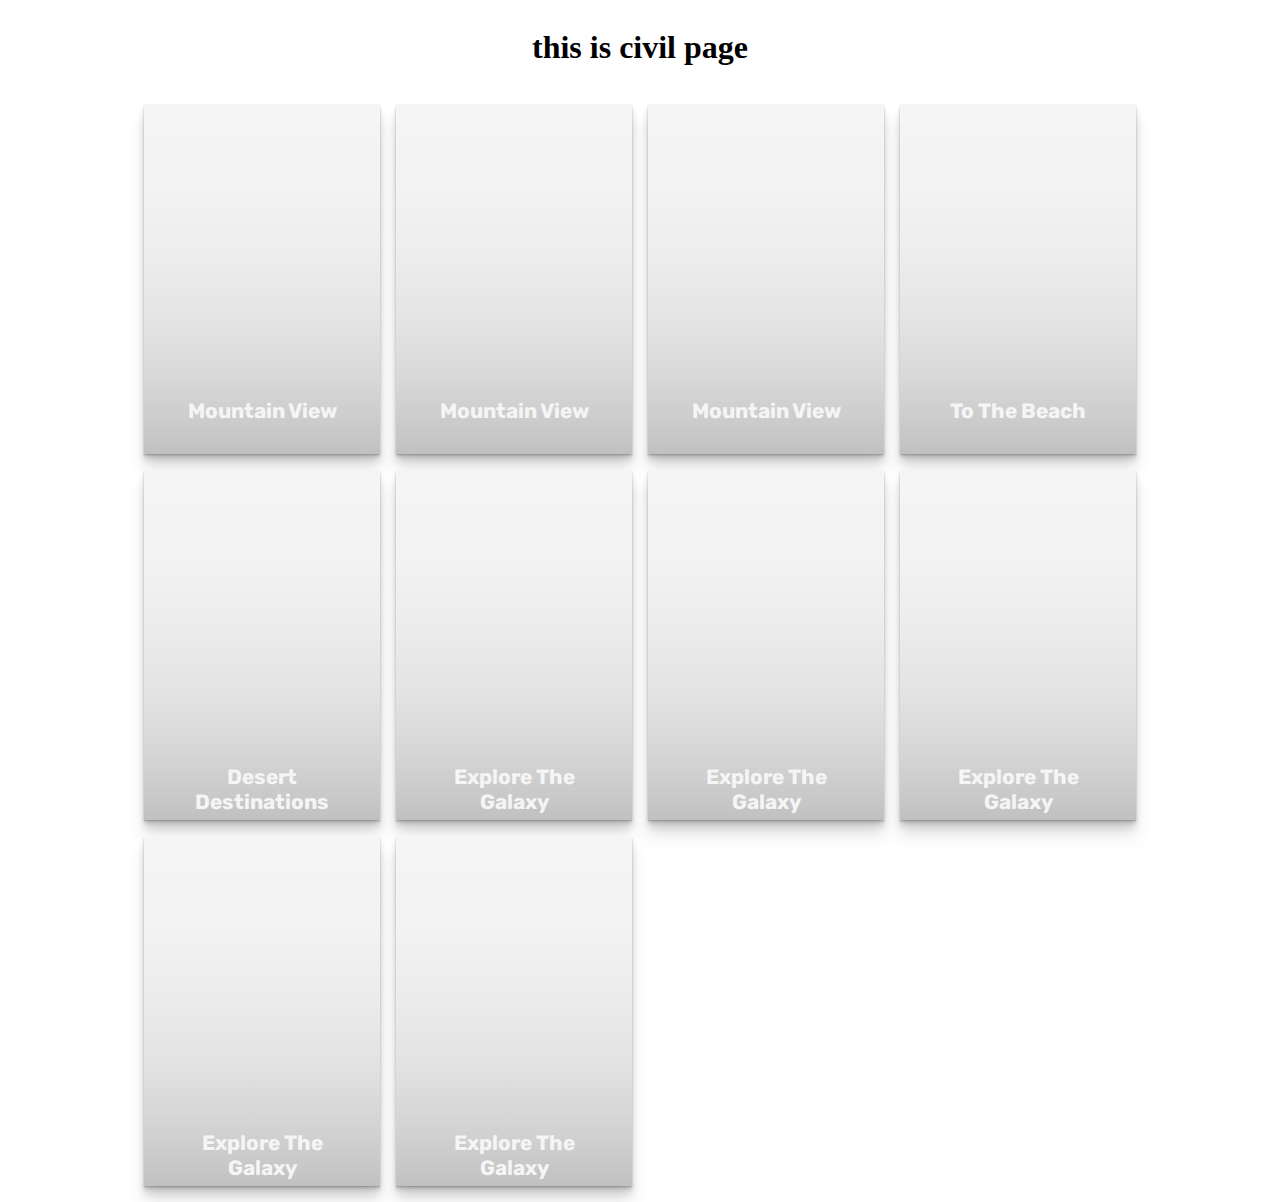
<file: course/civil.html>
<!DOCTYPE html>
<html>
    <head>
        <meta name="viewport" content="width=device-width, initial-scale=1">
        <style>
            @import url('https://fonts.googleapis.com/css?family=Cardo:400i|Rubik:400,700&display=swap');
 :root {
	 --d: 700ms;
	 --e: cubic-bezier(0.19, 1, 0.22, 1);
	 --font-sans: 'Rubik', sans-serif;
	 --font-serif: 'Cardo', serif;
}
 * {
	 box-sizing: border-box;
}
 html, body {
	 height: 100%;
}
 body {
	 display: grid;
	 place-items: center;
}
 .page-content {
	 display: grid;
	 grid-gap: 1rem;
	 padding: 1rem;
	 max-width: 1024px;
	 margin: 0 auto;
	 font-family: var(--font-sans);
}
 @media (min-width: 600px) {
	 .page-content {
		 grid-template-columns: repeat(2, 1fr);
	}
}
 @media (min-width: 800px) {
	 .page-content {
		 grid-template-columns: repeat(4, 1fr);
	}
}
 .card {
	 position: relative;
	 display: flex;
	 align-items: flex-end;
	 overflow: hidden;
	 padding: 1rem;
	 width: 100%;
	 text-align: center;
	 color: whitesmoke;
	 background-color: whitesmoke;
	 box-shadow: 0 1px 1px rgba(0, 0, 0, 0.1), 0 2px 2px rgba(0, 0, 0, 0.1), 0 4px 4px rgba(0, 0, 0, 0.1), 0 8px 8px rgba(0, 0, 0, 0.1), 0 16px 16px rgba(0, 0, 0, 0.1);
}
 @media (min-width: 600px) {
	 .card {
		 height: 350px;
	}
}
 .card:before {
	 content: '';
	 position: absolute;
	 top: 0;
	 left: 0;
	 width: 100%;
	 height: 110%;
	 background-size: cover;
	 background-position: 0 0;
	 transition: transform calc(var(--d) * 1.5) var(--e);
	 pointer-events: none;
}
 .card:after {
	 content: '';
	 display: block;
	 position: absolute;
	 top: 0;
	 left: 0;
	 width: 100%;
	 height: 200%;
	 pointer-events: none;
	 background-image: linear-gradient(to bottom, rgba(0, 0, 0, 0) 0%, rgba(0, 0, 0, 0.009) 11.7%, rgba(0, 0, 0, 0.034) 22.1%, rgba(0, 0, 0, 0.072) 31.2%, rgba(0, 0, 0, 0.123) 39.4%, rgba(0, 0, 0, 0.182) 46.6%, rgba(0, 0, 0, 0.249) 53.1%, rgba(0, 0, 0, 0.320) 58.9%, rgba(0, 0, 0, 0.394) 64.3%, rgba(0, 0, 0, 0.468) 69.3%, rgba(0, 0, 0, 0.540) 74.1%, rgba(0, 0, 0, 0.607) 78.8%, rgba(0, 0, 0, 0.668) 83.6%, rgba(0, 0, 0, 0.721) 88.7%, rgba(0, 0, 0, 0.762) 94.1%, rgba(0, 0, 0, 0.790) 100%);
	 transform: translateY(-50%);
	 transition: transform calc(var(--d) * 2) var(--e);
}
 .card:nth-child(1):before {
	 background-image: url(https://images.unsplash.com/photo-1517021897933-0e0319cfbc28?ixlib=rb-1.2.1&q=80&fm=jpg&crop=entropy&cs=tinysrgb&w=400&fit=max&ixid=eyJhcHBfaWQiOjE0NTg5fQ);
}
 .card:nth-child(2):before {
	 background-image: url(https://images.unsplash.com/photo-1533903345306-15d1c30952de?ixlib=rb-1.2.1&q=80&fm=jpg&crop=entropy&cs=tinysrgb&w=400&fit=max&ixid=eyJhcHBfaWQiOjE0NTg5fQ);
}
 .card:nth-child(3):before {
	 background-image: url(https://images.unsplash.com/photo-1545243424-0ce743321e11?ixlib=rb-1.2.1&q=80&fm=jpg&crop=entropy&cs=tinysrgb&w=400&fit=max&ixid=eyJhcHBfaWQiOjE0NTg5fQ);
}
 .card:nth-child(4):before {
	 background-image: url(https://images.unsplash.com/photo-1531306728370-e2ebd9d7bb99?ixlib=rb-1.2.1&q=80&fm=jpg&crop=entropy&cs=tinysrgb&w=400&fit=max&ixid=eyJhcHBfaWQiOjE0NTg5fQ);
}
.card:nth-child(5):before {
	background-image: url(https://images.unsplash.com/photo-1531306728370-e2ebd9d7bb99?ixlib=rb-1.2.1&q=80&fm=jpg&crop=entropy&cs=tinysrgb&w=400&fit=max&ixid=eyJhcHBfaWQiOjE0NTg5fQ);
  }
  .card:nth-child(6):before {
	background-image: url(https://images.unsplash.com/photo-1531306728370-e2ebd9d7bb99?ixlib=rb-1.2.1&q=80&fm=jpg&crop=entropy&cs=tinysrgb&w=400&fit=max&ixid=eyJhcHBfaWQiOjE0NTg5fQ);
  }
  .card:nth-child(7):before {
	background-image: url(https://images.unsplash.com/photo-1531306728370-e2ebd9d7bb99?ixlib=rb-1.2.1&q=80&fm=jpg&crop=entropy&cs=tinysrgb&w=400&fit=max&ixid=eyJhcHBfaWQiOjE0NTg5fQ);
  }
  .card:nth-child(8):before {
	background-image: url(https://images.unsplash.com/photo-1531306728370-e2ebd9d7bb99?ixlib=rb-1.2.1&q=80&fm=jpg&crop=entropy&cs=tinysrgb&w=400&fit=max&ixid=eyJhcHBfaWQiOjE0NTg5fQ);
  }
  .card:nth-child(9):before {
	background-image: url(https://images.unsplash.com/photo-1531306728370-e2ebd9d7bb99?ixlib=rb-1.2.1&q=80&fm=jpg&crop=entropy&cs=tinysrgb&w=400&fit=max&ixid=eyJhcHBfaWQiOjE0NTg5fQ);
  }
  .card:nth-child(10):before {
	background-image: url(https://images.unsplash.com/photo-1531306728370-e2ebd9d7bb99?ixlib=rb-1.2.1&q=80&fm=jpg&crop=entropy&cs=tinysrgb&w=400&fit=max&ixid=eyJhcHBfaWQiOjE0NTg5fQ);
  }
 
 .content {
	 position: relative;
	 display: flex;
	 flex-direction: column;
	 align-items: center;
	 width: 100%;
	 padding: 1rem;
	 transition: transform var(--d) var(--e);
	 z-index: 1;
}
 .content > * + * {
	 margin-top: 1rem;
}
 .title {
	 font-size: 1.3rem;
	 font-weight: bold;
	 line-height: 1.2;
}
 .copy {
	 font-family: var(--font-serif);
	 font-size: 1.125rem;
	 font-style: italic;
	 line-height: 1.35;
}
 .btn {
	 cursor: pointer;
	 margin-top: 1.5rem;
	 padding: 0.75rem 1.5rem;
	 font-size: 0.65rem;
	 font-weight: bold;
	 letter-spacing: 0.025rem;
	 text-transform: uppercase;
	 color: white;
	 background-color: black;
	 border: none;  animation: ann 5s;
	      -webkit-animation:ann 5s infinite; /* Safari and Chrome */

}
@keyframes ann {
  10%   {background-color: red;}
  35%  {background-color: #05dfd7;}
  50%  {background-color: #ff5f40;}
  70% {background-color: green;}
  100% {background-color: #01a9b4;}
}

	 
	 

 .btn:hover {
	 background-color: #0d0d0d;
	 	 color:#f7fbe1;

}
 .btn:focus {
	 outline: 1px dashed yellow;
	 outline-offset: 3px;
}
 @media (hover: hover) and (min-width: 600px) {
	 .card:after {
		 transform: translateY(0);
	}
	 .content {
		 transform: translateY(calc(100% - 4.5rem));
	}
	 .content > *:not(.title) {
		 opacity: 0;
		 transform: translateY(1rem);
		 transition: transform var(--d) var(--e), opacity var(--d) var(--e);
	}
	 .card:hover, .card:focus-within {
		 align-items: center;
	}
	 .card:hover:before, .card:focus-within:before {
		 transform: translateY(-4%);
	}
	 .card:hover:after, .card:focus-within:after {
		 transform: translateY(-50%);
	}
	 .card:hover .content, .card:focus-within .content {
		 transform: translateY(0);
	}
	 .card:hover .content > *:not(.title), .card:focus-within .content > *:not(.title) {
		 opacity: 1;
		 transform: translateY(0);
		 transition-delay: calc(var(--d) / 8);
	}
	 .card:focus-within:before, .card:focus-within:after, .card:focus-within .content, .card:focus-within .content > *:not(.title) {
		 transition-duration: 0s;
	}
}
 
        </style>
    </head>
    <body>
        <h1>this is civil page
        </h1>
        <main class="page-content">
            <div class="card">
                <div class="content">
                    <h2 class="title">Mountain View</h2>
<p class="copy"> Enroll with EvolveX. Registration Fee : Rs 299/- </p>
					<a href= "form\enroll.html" style="text-decoration: none; "><button class="btn">Enroll</button></a>
					</div>
                        </div>
            <div class="card">
              <div class="content">
                  <h2 class="title">Mountain View</h2>
<p class="copy"> Enroll with EvolveX. Registration Fee : Rs 299/- </p>
					<a href= "form\enroll.html" style="text-decoration: none; "><button class="btn">Enroll</button></a>
					</div>
                      </div>
          <div class="card">
            <div class="content">
                <h2 class="title">Mountain View</h2>
<p class="copy"> Enroll with EvolveX. Registration Fee : Rs 299/- </p>
					<a href= "form\enroll.html" style="text-decoration: none; "><button class="btn">Enroll</button></a>
					</div>
                    </div>
       
            <div class="card">
                <div class="content">
                    <h2 class="title">To The Beach</h2>
<p class="copy"> Enroll with EvolveX. Registration Fee : Rs 299/- </p>
					<a href= "form\enroll.html" style="text-decoration: none; "><button class="btn">Enroll</button></a>
					</div>
                        </div>
            <div class="card">
                <div class="content">
                    <h2 class="title">Desert Destinations</h2>
<p class="copy"> Enroll with EvolveX. Registration Fee : Rs 299/- </p>
					<a href= "form\enroll.html" style="text-decoration: none; "><button class="btn">Enroll</button></a>
					</div>
                        </div>
            <div class="card">
                <div class="content">
                    <h2 class="title">Explore The Galaxy</h2>
<p class="copy"> Enroll with EvolveX. Registration Fee : Rs 299/- </p>
					<a href= "form\enroll.html" style="text-decoration: none; "><button class="btn">Enroll</button></a>
					</div>
                        </div>
            <div class="card">
                <div class="content">
                    <h2 class="title">Explore The Galaxy</h2>
<p class="copy"> Enroll with EvolveX. Registration Fee : Rs 299/- </p>
					<a href= "form\enroll.html" style="text-decoration: none; "><button class="btn">Enroll</button></a>
					</div>
                        </div>
            <div class="card">
                <div class="content">
                    <h2 class="title">Explore The Galaxy</h2>
<p class="copy"> Enroll with EvolveX. Registration Fee : Rs 299/- </p>
					<a href= "form\enroll.html" style="text-decoration: none; "><button class="btn">Enroll</button></a>
					</div>
                        </div>
            <div class="card">
                <div class="content">
                    <h2 class="title">Explore The Galaxy</h2>
<p class="copy"> Enroll with EvolveX. Registration Fee : Rs 299/- </p>
					<a href= "form\enroll.html" style="text-decoration: none; "><button class="btn">Enroll</button></a>
					</div>
                        </div>
            <div class="card">
                <div class="content">
                    <h2 class="title">Explore The Galaxy</h2>
<p class="copy"> Enroll with EvolveX. Registration Fee : Rs 299/- </p>
					<a href= "form\enroll.html" style="text-decoration: none; "><button class="btn">Enroll</button></a>
					</div>
                        </div>
        </main>
    </body>
</html>
</file>
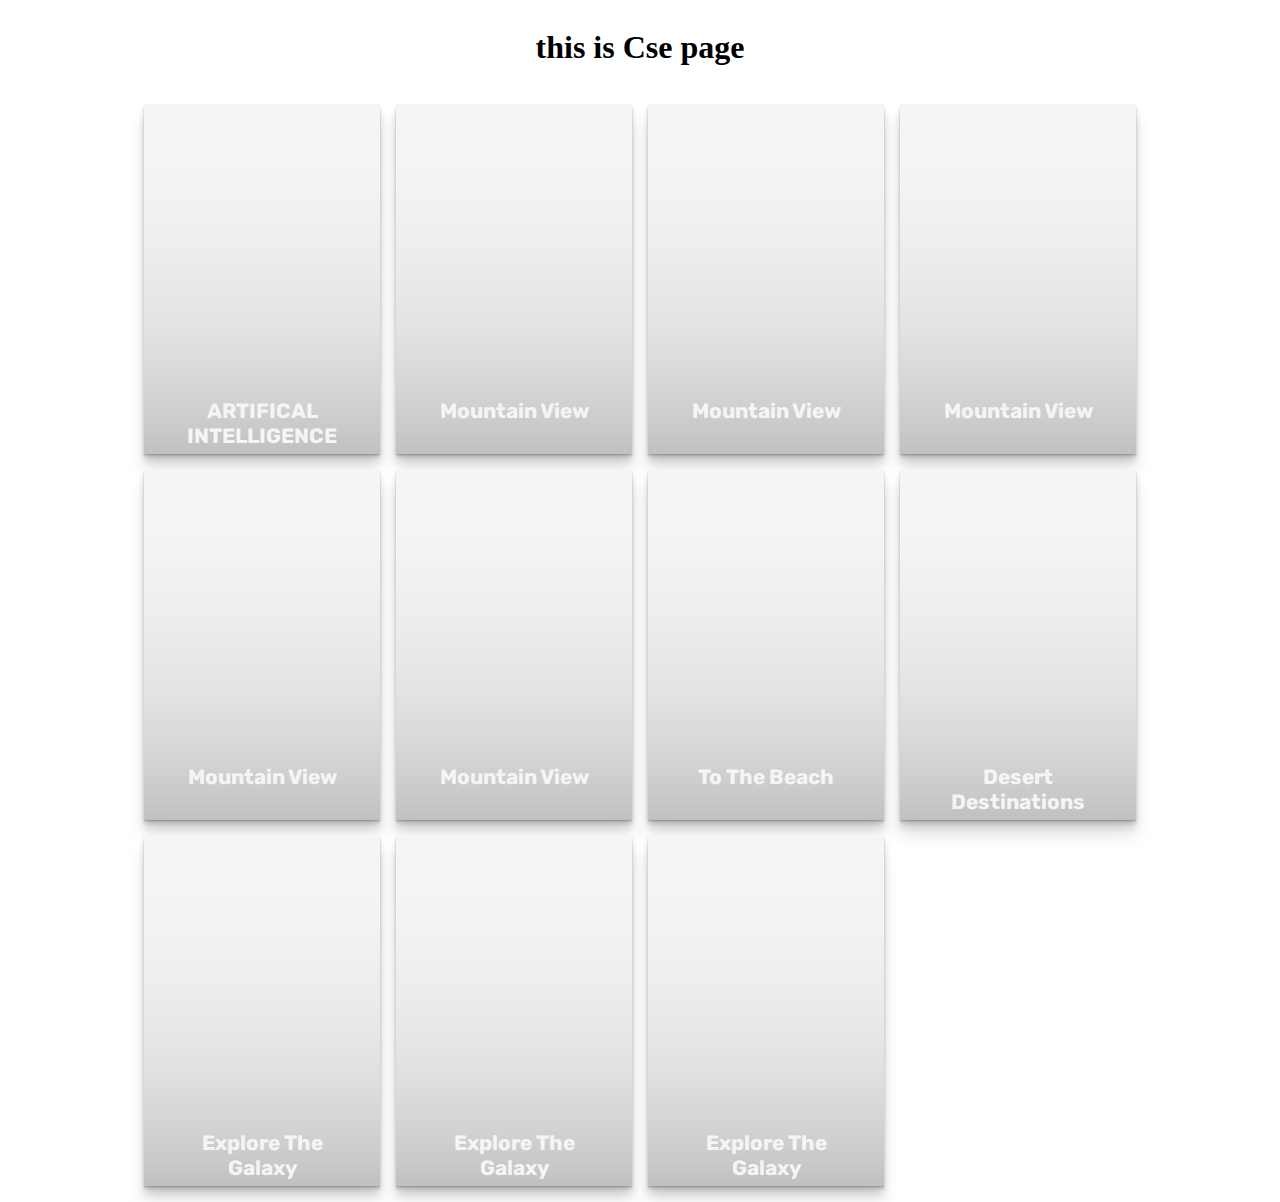
<file: course/cse.html>
<!DOCTYPE html>
<html>
    <head>
        <meta name="viewport" content="width=device-width, initial-scale=1">
        <style>
            @import url('https://fonts.googleapis.com/css?family=Cardo:400i|Rubik:400,700&display=swap');
 :root {
	 --d: 700ms;
	 --e: cubic-bezier(0.19, 1, 0.22, 1);
	 --font-sans: 'Rubik', sans-serif;
	 --font-serif: 'Cardo', serif;
}
 * {
	 box-sizing: border-box;
}
 html, body {
	 height: 100%;
}
 body {
	 display: grid;
	 place-items: center;
}
 .page-content {
	 display: grid;
	 grid-gap: 1rem;
	 padding: 1rem;
	 max-width: 1024px;
	 margin: 0 auto;
	 font-family: var(--font-sans);
}
 @media (min-width: 600px) {
	 .page-content {
		 grid-template-columns: repeat(2, 1fr);
	}
}
 @media (min-width: 800px) {
	 .page-content {
		 grid-template-columns: repeat(4, 1fr);
	}
}
 .card {
	 position: relative;
	 display: flex;
	 align-items: flex-end;
	 overflow: hidden;
	 padding: 1rem;
	 width: 100%;
	 text-align: center;
	 color: whitesmoke;
	 background-color: whitesmoke;
	 box-shadow: 0 1px 1px rgba(0, 0, 0, 0.1), 0 2px 2px rgba(0, 0, 0, 0.1), 0 4px 4px rgba(0, 0, 0, 0.1), 0 8px 8px rgba(0, 0, 0, 0.1), 0 16px 16px rgba(0, 0, 0, 0.1);
}
 @media (min-width: 600px) {
	 .card {
		 height: 350px;
	}
}
 .card:before {
	 content: '';
	 position: absolute;
	 top: 0;
	 left: 0;
	 width: 100%;
	 height: 110%;
	 background-size: cover;
	 background-position: 0 0;
	 transition: transform calc(var(--d) * 1.5) var(--e);
	 pointer-events: none;
}
 .card:after {
	 content: '';
	 display: block;
	 position: absolute;
	 top: 0;
	 left: 0;
	 width: 100%;
	 height: 200%;
	 pointer-events: none;
	 background-image: linear-gradient(to bottom, rgba(0, 0, 0, 0) 0%, rgba(0, 0, 0, 0.009) 11.7%, rgba(0, 0, 0, 0.034) 22.1%, rgba(0, 0, 0, 0.072) 31.2%, rgba(0, 0, 0, 0.123) 39.4%, rgba(0, 0, 0, 0.182) 46.6%, rgba(0, 0, 0, 0.249) 53.1%, rgba(0, 0, 0, 0.320) 58.9%, rgba(0, 0, 0, 0.394) 64.3%, rgba(0, 0, 0, 0.468) 69.3%, rgba(0, 0, 0, 0.540) 74.1%, rgba(0, 0, 0, 0.607) 78.8%, rgba(0, 0, 0, 0.668) 83.6%, rgba(0, 0, 0, 0.721) 88.7%, rgba(0, 0, 0, 0.762) 94.1%, rgba(0, 0, 0, 0.790) 100%);
	 transform: translateY(-50%);
	 transition: transform calc(var(--d) * 2) var(--e);
}
 .card:nth-child(1):before {
	 background-image: url(https://images.unsplash.com/photo-1517021897933-0e0319cfbc28?ixlib=rb-1.2.1&q=80&fm=jpg&crop=entropy&cs=tinysrgb&w=400&fit=max&ixid=eyJhcHBfaWQiOjE0NTg5fQ);
}
 .card:nth-child(2):before {
	 background-image: url(https://images.unsplash.com/photo-1533903345306-15d1c30952de?ixlib=rb-1.2.1&q=80&fm=jpg&crop=entropy&cs=tinysrgb&w=400&fit=max&ixid=eyJhcHBfaWQiOjE0NTg5fQ);
}
 .card:nth-child(3):before {
	 background-image: url(https://images.unsplash.com/photo-1545243424-0ce743321e11?ixlib=rb-1.2.1&q=80&fm=jpg&crop=entropy&cs=tinysrgb&w=400&fit=max&ixid=eyJhcHBfaWQiOjE0NTg5fQ);
}
 .card:nth-child(4):before {
	 background-image: url(https://images.unsplash.com/photo-1531306728370-e2ebd9d7bb99?ixlib=rb-1.2.1&q=80&fm=jpg&crop=entropy&cs=tinysrgb&w=400&fit=max&ixid=eyJhcHBfaWQiOjE0NTg5fQ);
}
.card:nth-child(5):before {
  background-image: url(https://images.unsplash.com/photo-1531306728370-e2ebd9d7bb99?ixlib=rb-1.2.1&q=80&fm=jpg&crop=entropy&cs=tinysrgb&w=400&fit=max&ixid=eyJhcHBfaWQiOjE0NTg5fQ);
}
.card:nth-child(6):before {
  background-image: url(https://images.unsplash.com/photo-1531306728370-e2ebd9d7bb99?ixlib=rb-1.2.1&q=80&fm=jpg&crop=entropy&cs=tinysrgb&w=400&fit=max&ixid=eyJhcHBfaWQiOjE0NTg5fQ);
}
.card:nth-child(7):before {
  background-image: url(https://images.unsplash.com/photo-1531306728370-e2ebd9d7bb99?ixlib=rb-1.2.1&q=80&fm=jpg&crop=entropy&cs=tinysrgb&w=400&fit=max&ixid=eyJhcHBfaWQiOjE0NTg5fQ);
}
.card:nth-child(8):before {
  background-image: url(https://images.unsplash.com/photo-1531306728370-e2ebd9d7bb99?ixlib=rb-1.2.1&q=80&fm=jpg&crop=entropy&cs=tinysrgb&w=400&fit=max&ixid=eyJhcHBfaWQiOjE0NTg5fQ);
}
.card:nth-child(9):before {
  background-image: url(https://images.unsplash.com/photo-1531306728370-e2ebd9d7bb99?ixlib=rb-1.2.1&q=80&fm=jpg&crop=entropy&cs=tinysrgb&w=400&fit=max&ixid=eyJhcHBfaWQiOjE0NTg5fQ);
}
.card:nth-child(10):before {
  background-image: url(https://images.unsplash.com/photo-1531306728370-e2ebd9d7bb99?ixlib=rb-1.2.1&q=80&fm=jpg&crop=entropy&cs=tinysrgb&w=400&fit=max&ixid=eyJhcHBfaWQiOjE0NTg5fQ);
}
.card:nth-child(11):before {
  background-image: url(https://images.unsplash.com/photo-1531306728370-e2ebd9d7bb99?ixlib=rb-1.2.1&q=80&fm=jpg&crop=entropy&cs=tinysrgb&w=400&fit=max&ixid=eyJhcHBfaWQiOjE0NTg5fQ);
}

 .content {
	 position: relative;
	 display: flex;
	 flex-direction: column;
	 align-items: center;
	 width: 100%;
	 padding: 1rem;
	 transition: transform var(--d) var(--e);
	 z-index: 1;
}
 .content > * + * {
	 margin-top: 1rem;
}
 .title {
	 font-size: 1.3rem;
	 font-weight: bold;
	 line-height: 1.2;
}
 .copy {
	 font-family: var(--font-serif);
	 font-size: 1.125rem;
	 font-style: italic;
	 line-height: 1.35;
}
 .btn {
	 cursor: pointer;
	 margin-top: 1.5rem;
	 padding: 0.75rem 1.5rem;
	 font-size: 0.65rem;
	 font-weight: bold;
	 letter-spacing: 0.025rem;
	 text-transform: uppercase;
	 color: white;
	 background-color: black;
	 border: none;
	  animation: ann 5s;
	      -webkit-animation:ann 5s infinite; /* Safari and Chrome */

}
@keyframes ann {
  10%   {background-color: red;}
  35%  {background-color: #05dfd7;}
  50%  {background-color: #ff5f40;}
  70% {background-color: green;}
  100% {background-color: #01a9b4;}
}




 .btn:hover {
	 color:#f7fbe1;
}
 .btn:focus {
	 outline: 5px dashed yellow;
	 outline-offset: 3px;
}
 @media (hover: hover) and (min-width: 600px) {
	 .card:after {
		 transform: translateY(0);
	}
	 .content {
		 transform: translateY(calc(100% - 4.5rem));
	}
	 .content > *:not(.title) {
		 opacity: 0;
		 transform: translateY(1rem);
		 transition: transform var(--d) var(--e), opacity var(--d) var(--e);
	}
	 .card:hover, .card:focus-within {
		 align-items: center;
	}
	 .card:hover:before, .card:focus-within:before {
		 transform: translateY(-4%);
	}
	 .card:hover:after, .card:focus-within:after {
		 transform: translateY(-50%);
	}
	 .card:hover .content, .card:focus-within .content {
		 transform: translateY(0);
	}
	 .card:hover .content > *:not(.title), .card:focus-within .content > *:not(.title) {
		 opacity: 1;
		 transform: translateY(0);
		 transition-delay: calc(var(--d) / 8);
	}
	 .card:focus-within:before, .card:focus-within:after, .card:focus-within .content, .card:focus-within .content > *:not(.title) {
		 transition-duration: 0s;
	}
}
 
        </style>
    </head>
    <body>
        <h1>this is Cse page
        </h1>
        <main class="page-content">
            <div class="card">
                <div class="content">
                    <h2 class="title">ARTIFICAL INTELLIGENCE</h2>
                    <p class="copy"> Enroll with EvolveX. Registration Fee : Rs 299/- </p>
					<a href= "form\enroll.html" style="text-decoration: none; "><button class="btn">Enroll</button></a>
					</div>
            </div>
            <div class="card">
              <div class="content">
                  <h2 class="title">Mountain View</h2>
				   <p class="copy"> Enroll with EvolveX. Registration Fee : Rs 299/- </p>
					<a href= "form\enroll.html" style="text-decoration: none; "><button class="btn">Enroll</button></a>
					</div>
          </div>
          <div class="card">
            <div class="content">
                <h2 class="title">Mountain View</h2>
				<p class="copy"> Enroll with EvolveX. Registration Fee : Rs 299/- </p>
					<a href= "form\enroll.html" style="text-decoration: none; "><button class="btn">Enroll</button></a>
					</div>
        </div>
        <div class="card">
          <div class="content">
              <h2 class="title">Mountain View</h2>
<p class="copy"> Enroll with EvolveX. Registration Fee : Rs 299/- </p>
					<a href= "form\enroll.html" style="text-decoration: none; "><button class="btn">Enroll</button></a>
					</div>
					</div>
      <div class="card">
        <div class="content">
            <h2 class="title">Mountain View</h2>
			<p class="copy"> Enroll with EvolveX. Registration Fee : Rs 299/- </p>
					<a href= "form\enroll.html" style="text-decoration: none; "><button class="btn">Enroll</button></a>
					</div>
    </div>
    <div class="card">
      <div class="content">
          <h2 class="title">Mountain View</h2>
		  <p class="copy"> Enroll with EvolveX. Registration Fee : Rs 299/- </p>
					<a href= "form\enroll.html" style="text-decoration: none; "><button class="btn">Enroll</button></a>
					</div>
  </div>
  
            <div class="card">
                <div class="content">
                    <h2 class="title">To The Beach</h2>
					<p class="copy"> Enroll with EvolveX. Registration Fee : Rs 299/- </p>
					<a href= "form\enroll.html" style="text-decoration: none; "><button class="btn">Enroll</button></a>
					</div>
            </div>
            <div class="card">
                <div class="content">
                    <h2 class="title">Desert Destinations</h2>
					<p class="copy"> Enroll with EvolveX. Registration Fee : Rs 299/- </p>
					<a href= "form\enroll.html" style="text-decoration: none; "><button class="btn">Enroll</button></a>
					</div>
            </div>
            <div class="card">
                <div class="content">
                    <h2 class="title">Explore The Galaxy</h2>
					<p class="copy"> Enroll with EvolveX. Registration Fee : Rs 299/- </p>
					<a href= "form\enroll.html" style="text-decoration: none; "><button class="btn">Enroll</button></a>
					</div>
            </div>
            <div class="card">
                <div class="content">
                    <h2 class="title">Explore The Galaxy</h2>
					<p class="copy"> Enroll with EvolveX. Registration Fee : Rs 299/- </p>
					<a href= "form\enroll.html" style="text-decoration: none; ">
					<button class="btn">Enroll</button></a>
					</div>
            </div>
            
            <div class="card">
                <div class="content">
                    <h2 class="title">Explore The Galaxy</h2>
					<p class="copy"> Enroll with EvolveX. Registration Fee : Rs 299/- </p>
					<a href= "form\enroll.html" style="text-decoration: none; ">
					<button class="btn">Enroll</button></a>
					</div>
            </div>
        </main>
    </body>
</html>
</file>
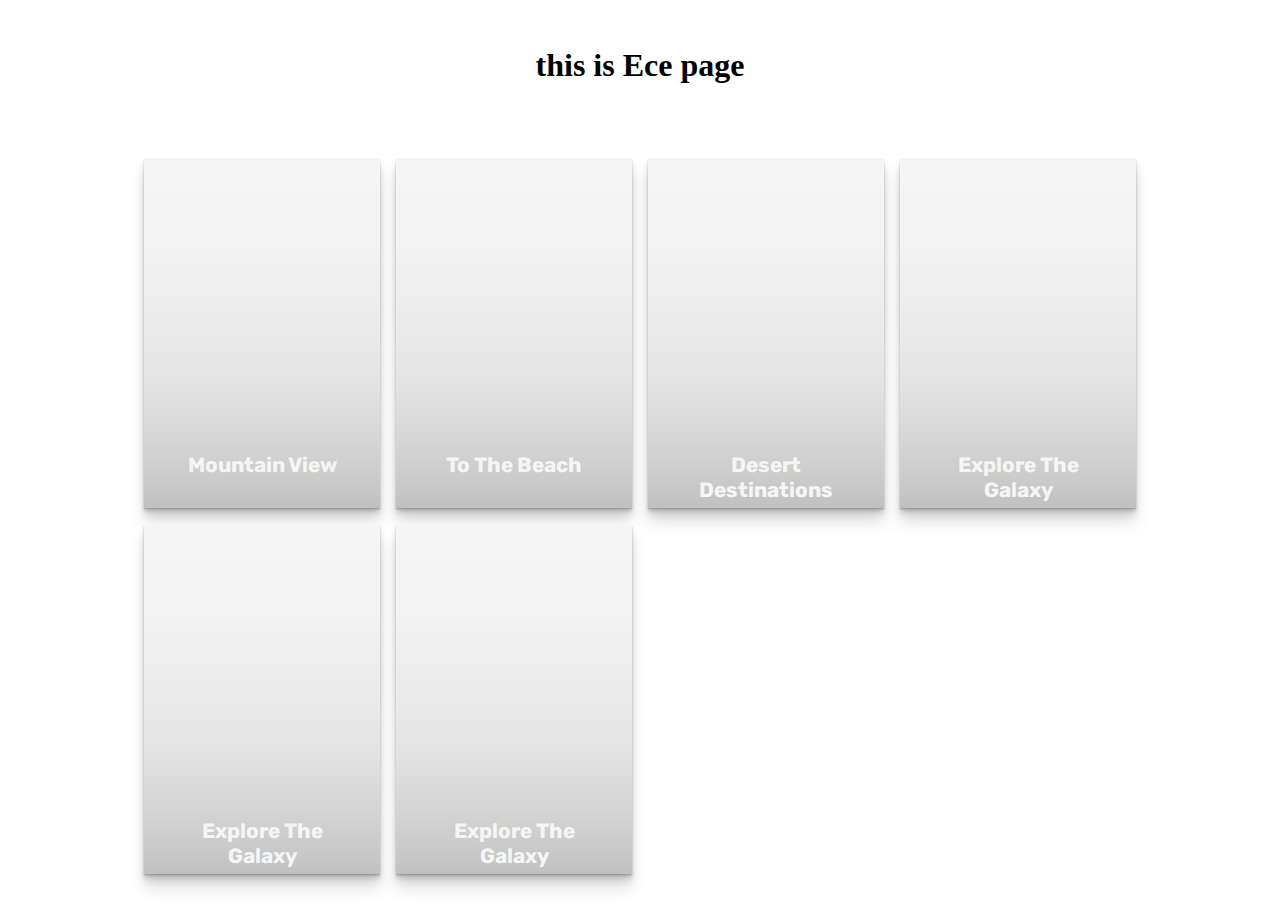
<file: course/Ece.html>
<!DOCTYPE html>
<html>
    <head>
        <meta name="viewport" content="width=device-width, initial-scale=1">
        <style>
            @import url('https://fonts.googleapis.com/css?family=Cardo:400i|Rubik:400,700&display=swap');
 :root {
	 --d: 700ms;
	 --e: cubic-bezier(0.19, 1, 0.22, 1);
	 --font-sans: 'Rubik', sans-serif;
	 --font-serif: 'Cardo', serif;
}
 * {
	 box-sizing: border-box;
}
 html, body {
	 height: 100%;
}
 body {
	 display: grid;
	 place-items: center;
}
 .page-content {
	 display: grid;
	 grid-gap: 1rem;
	 padding: 1rem;
	 max-width: 1024px;
	 margin: 0 auto;
	 font-family: var(--font-sans);
}
 @media (min-width: 600px) {
	 .page-content {
		 grid-template-columns: repeat(2, 1fr);
	}
}
 @media (min-width: 800px) {
	 .page-content {
		 grid-template-columns: repeat(4, 1fr);
	}
}
 .card {
	 position: relative;
	 display: flex;
	 align-items: flex-end;
	 overflow: hidden;
	 padding: 1rem;
	 width: 100%;
	 text-align: center;
	 color: whitesmoke;
	 background-color: whitesmoke;
	 box-shadow: 0 1px 1px rgba(0, 0, 0, 0.1), 0 2px 2px rgba(0, 0, 0, 0.1), 0 4px 4px rgba(0, 0, 0, 0.1), 0 8px 8px rgba(0, 0, 0, 0.1), 0 16px 16px rgba(0, 0, 0, 0.1);
}
 @media (min-width: 600px) {
	 .card {
		 height: 350px;
	}
}
 .card:before {
	 content: '';
	 position: absolute;
	 top: 0;
	 left: 0;
	 width: 100%;
	 height: 110%;
	 background-size: cover;
	 background-position: 0 0;
	 transition: transform calc(var(--d) * 1.5) var(--e);
	 pointer-events: none;
}
 .card:after {
	 content: '';
	 display: block;
	 position: absolute;
	 top: 0;
	 left: 0;
	 width: 100%;
	 height: 200%;
	 pointer-events: none;
	 background-image: linear-gradient(to bottom, rgba(0, 0, 0, 0) 0%, rgba(0, 0, 0, 0.009) 11.7%, rgba(0, 0, 0, 0.034) 22.1%, rgba(0, 0, 0, 0.072) 31.2%, rgba(0, 0, 0, 0.123) 39.4%, rgba(0, 0, 0, 0.182) 46.6%, rgba(0, 0, 0, 0.249) 53.1%, rgba(0, 0, 0, 0.320) 58.9%, rgba(0, 0, 0, 0.394) 64.3%, rgba(0, 0, 0, 0.468) 69.3%, rgba(0, 0, 0, 0.540) 74.1%, rgba(0, 0, 0, 0.607) 78.8%, rgba(0, 0, 0, 0.668) 83.6%, rgba(0, 0, 0, 0.721) 88.7%, rgba(0, 0, 0, 0.762) 94.1%, rgba(0, 0, 0, 0.790) 100%);
	 transform: translateY(-50%);
	 transition: transform calc(var(--d) * 2) var(--e);
}
 .card:nth-child(1):before {
	 background-image: url(https://images.unsplash.com/photo-1517021897933-0e0319cfbc28?ixlib=rb-1.2.1&q=80&fm=jpg&crop=entropy&cs=tinysrgb&w=400&fit=max&ixid=eyJhcHBfaWQiOjE0NTg5fQ);
}
 .card:nth-child(2):before {
	 background-image: url(https://images.unsplash.com/photo-1533903345306-15d1c30952de?ixlib=rb-1.2.1&q=80&fm=jpg&crop=entropy&cs=tinysrgb&w=400&fit=max&ixid=eyJhcHBfaWQiOjE0NTg5fQ);
}
 .card:nth-child(3):before {
	 background-image: url(https://images.unsplash.com/photo-1545243424-0ce743321e11?ixlib=rb-1.2.1&q=80&fm=jpg&crop=entropy&cs=tinysrgb&w=400&fit=max&ixid=eyJhcHBfaWQiOjE0NTg5fQ);
}
 .card:nth-child(4):before {
	 background-image: url(https://images.unsplash.com/photo-1531306728370-e2ebd9d7bb99?ixlib=rb-1.2.1&q=80&fm=jpg&crop=entropy&cs=tinysrgb&w=400&fit=max&ixid=eyJhcHBfaWQiOjE0NTg5fQ);
}
.card:nth-child(5):before {
	background-image: url(https://images.unsplash.com/photo-1531306728370-e2ebd9d7bb99?ixlib=rb-1.2.1&q=80&fm=jpg&crop=entropy&cs=tinysrgb&w=400&fit=max&ixid=eyJhcHBfaWQiOjE0NTg5fQ);
  }
  .card:nth-child(6):before {
	background-image: url(https://images.unsplash.com/photo-1531306728370-e2ebd9d7bb99?ixlib=rb-1.2.1&q=80&fm=jpg&crop=entropy&cs=tinysrgb&w=400&fit=max&ixid=eyJhcHBfaWQiOjE0NTg5fQ);
  }
  
 .content {
	 position: relative;
	 display: flex;
	 flex-direction: column;
	 align-items: center;
	 width: 100%;
	 padding: 1rem;
	 transition: transform var(--d) var(--e);
	 z-index: 1;
}
 .content > * + * {
	 margin-top: 1rem;
}
 .title {
	 font-size: 1.3rem;
	 font-weight: bold;
	 line-height: 1.2;
}
 .copy {
	 font-family: var(--font-serif);
	 font-size: 1.125rem;
	 font-style: italic;
	 line-height: 1.35;
}
 .btn {
	 cursor: pointer;
	 margin-top: 1.5rem;
	 padding: 0.75rem 1.5rem;
	 font-size: 0.65rem;
	 font-weight: bold;
	 letter-spacing: 0.025rem;
	 text-transform: uppercase;
	 color: white;
	 background-color: black;
	 border: none;
	   animation: ann 5s;
	      -webkit-animation:ann 5s infinite; /* Safari and Chrome */

}
@keyframes ann {
  10%   {background-color: red;}
  35%  {background-color: #05dfd7;}
  50%  {background-color: #ff5f40;}
  70% {background-color: green;}
  100% {background-color: #01a9b4;}
}

 .btn:hover {
	 background-color: #0d0d0d;
	 	 color:#f7fbe1;

}
 .btn:focus {
	 outline: 1px dashed yellow;
	 outline-offset: 3px;
}
 @media (hover: hover) and (min-width: 600px) {
	 .card:after {
		 transform: translateY(0);
	}
	 .content {
		 transform: translateY(calc(100% - 4.5rem));
	}
	 .content > *:not(.title) {
		 opacity: 0;
		 transform: translateY(1rem);
		 transition: transform var(--d) var(--e), opacity var(--d) var(--e);
	}
	 .card:hover, .card:focus-within {
		 align-items: center;
	}
	 .card:hover:before, .card:focus-within:before {
		 transform: translateY(-4%);
	}
	 .card:hover:after, .card:focus-within:after {
		 transform: translateY(-50%);
	}
	 .card:hover .content, .card:focus-within .content {
		 transform: translateY(0);
	}
	 .card:hover .content > *:not(.title), .card:focus-within .content > *:not(.title) {
		 opacity: 1;
		 transform: translateY(0);
		 transition-delay: calc(var(--d) / 8);
	}
	 .card:focus-within:before, .card:focus-within:after, .card:focus-within .content, .card:focus-within .content > *:not(.title) {
		 transition-duration: 0s;
	}
}
 
        </style>
    </head>
    <body>
        <h1>this is Ece page
        </h1>
        <main class="page-content">
            <div class="card">
                <div class="content">
                    <h2 class="title">Mountain View</h2>
<p class="copy"> Enroll with EvolveX. Registration Fee : Rs 299/- </p>
					<a href= "form\enroll.html" style="text-decoration: none; "><button class="btn">Enroll</button></a>
					</div>
                        </div>
            <div class="card">
                <div class="content">
                    <h2 class="title">To The Beach</h2>
<p class="copy"> Enroll with EvolveX. Registration Fee : Rs 299/- </p>
					<a href= "form\enroll.html" style="text-decoration: none; "><button class="btn">Enroll</button></a>
					</div>
                        </div>
            <div class="card">
                <div class="content">
                    <h2 class="title">Desert Destinations</h2>
<p class="copy"> Enroll with EvolveX. Registration Fee : Rs 299/- </p>
					<a href= "form\enroll.html" style="text-decoration: none; "><button class="btn">Enroll</button></a>
					</div>
                        </div>
            <div class="card">
                <div class="content">
                    <h2 class="title">Explore The Galaxy</h2>
<p class="copy"> Enroll with EvolveX. Registration Fee : Rs 299/- </p>
					<a href= "form\enroll.html" style="text-decoration: none; "><button class="btn">Enroll</button></a>
					</div>
                        </div>
            <div class="card">
                <div class="content">
                    <h2 class="title">Explore The Galaxy</h2>
<p class="copy"> Enroll with EvolveX. Registration Fee : Rs 299/- </p>
					<a href= "form\enroll.html" style="text-decoration: none; "><button class="btn">Enroll</button></a>
					</div>
                        </div>
            
            <div class="card">
                <div class="content">
                    <h2 class="title">Explore The Galaxy</h2>
<p class="copy"> Enroll with EvolveX. Registration Fee : Rs 299/- </p>
					<a href= "form\enroll.html" style="text-decoration: none; "><button class="btn">Enroll</button></a>
					</div>
                        </div>
        </main>
    </body>
</html>
</file>
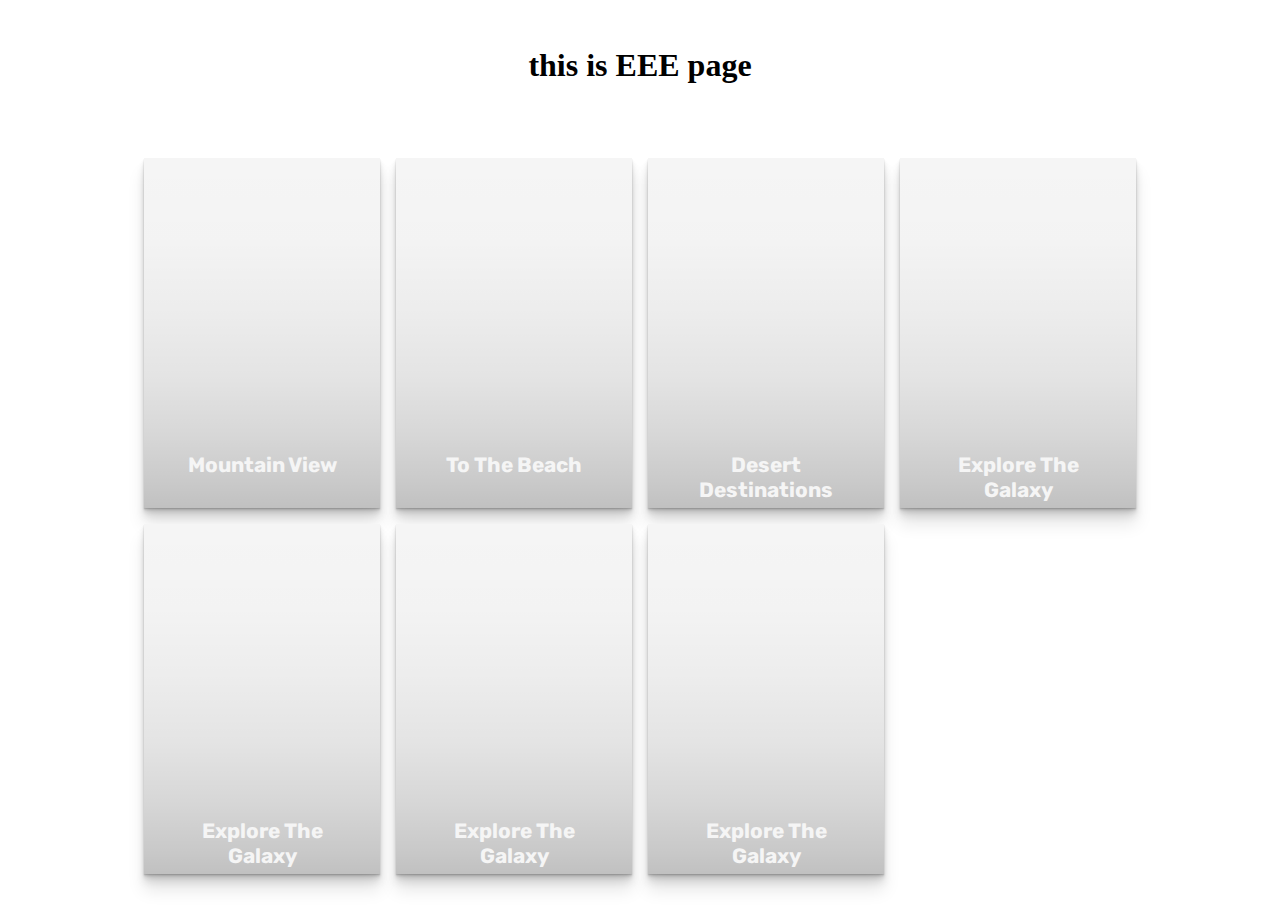
<file: course/eee.html>
<!DOCTYPE html>
<html>
    <head>
        <meta name="viewport" content="width=device-width, initial-scale=1">
        <style>
            @import url('https://fonts.googleapis.com/css?family=Cardo:400i|Rubik:400,700&display=swap');
 :root {
	 --d: 700ms;
	 --e: cubic-bezier(0.19, 1, 0.22, 1);
	 --font-sans: 'Rubik', sans-serif;
	 --font-serif: 'Cardo', serif;
}
 * {
	 box-sizing: border-box;
}
 html, body {
	 height: 100%;
}
 body {
	 display: grid;
	 place-items: center;
}
 .page-content {
	 display: grid;
	 grid-gap: 1rem;
	 padding: 1rem;
	 max-width: 1024px;
	 margin: 0 auto;
	 font-family: var(--font-sans);
}
 @media (min-width: 600px) {
	 .page-content {
		 grid-template-columns: repeat(2, 1fr);
	}
}
 @media (min-width: 800px) {
	 .page-content {
		 grid-template-columns: repeat(4, 1fr);
	}
}
 .card {
	 position: relative;
	 display: flex;
	 align-items: flex-end;
	 overflow: hidden;
	 padding: 1rem;
	 width: 100%;
	 text-align: center;
	 color: whitesmoke;
	 background-color: whitesmoke;
	 box-shadow: 0 1px 1px rgba(0, 0, 0, 0.1), 0 2px 2px rgba(0, 0, 0, 0.1), 0 4px 4px rgba(0, 0, 0, 0.1), 0 8px 8px rgba(0, 0, 0, 0.1), 0 16px 16px rgba(0, 0, 0, 0.1);
}
 @media (min-width: 600px) {
	 .card {
		 height: 350px;
	}
}
 .card:before {
	 content: '';
	 position: absolute;
	 top: 0;
	 left: 0;
	 width: 100%;
	 height: 110%;
	 background-size: cover;
	 background-position: 0 0;
	 transition: transform calc(var(--d) * 1.5) var(--e);
	 pointer-events: none;
}
 .card:after {
	 content: '';
	 display: block;
	 position: absolute;
	 top: 0;
	 left: 0;
	 width: 100%;
	 height: 200%;
	 pointer-events: none;
	 background-image: linear-gradient(to bottom, rgba(0, 0, 0, 0) 0%, rgba(0, 0, 0, 0.009) 11.7%, rgba(0, 0, 0, 0.034) 22.1%, rgba(0, 0, 0, 0.072) 31.2%, rgba(0, 0, 0, 0.123) 39.4%, rgba(0, 0, 0, 0.182) 46.6%, rgba(0, 0, 0, 0.249) 53.1%, rgba(0, 0, 0, 0.320) 58.9%, rgba(0, 0, 0, 0.394) 64.3%, rgba(0, 0, 0, 0.468) 69.3%, rgba(0, 0, 0, 0.540) 74.1%, rgba(0, 0, 0, 0.607) 78.8%, rgba(0, 0, 0, 0.668) 83.6%, rgba(0, 0, 0, 0.721) 88.7%, rgba(0, 0, 0, 0.762) 94.1%, rgba(0, 0, 0, 0.790) 100%);
	 transform: translateY(-50%);
	 transition: transform calc(var(--d) * 2) var(--e);
}
 .card:nth-child(1):before {
	 background-image: url(https://images.unsplash.com/photo-1517021897933-0e0319cfbc28?ixlib=rb-1.2.1&q=80&fm=jpg&crop=entropy&cs=tinysrgb&w=400&fit=max&ixid=eyJhcHBfaWQiOjE0NTg5fQ);
}
 .card:nth-child(2):before {
	 background-image: url(https://images.unsplash.com/photo-1533903345306-15d1c30952de?ixlib=rb-1.2.1&q=80&fm=jpg&crop=entropy&cs=tinysrgb&w=400&fit=max&ixid=eyJhcHBfaWQiOjE0NTg5fQ);
}
 .card:nth-child(3):before {
	 background-image: url(https://images.unsplash.com/photo-1545243424-0ce743321e11?ixlib=rb-1.2.1&q=80&fm=jpg&crop=entropy&cs=tinysrgb&w=400&fit=max&ixid=eyJhcHBfaWQiOjE0NTg5fQ);
}
 .card:nth-child(4):before {
	 background-image: url(https://images.unsplash.com/photo-1531306728370-e2ebd9d7bb99?ixlib=rb-1.2.1&q=80&fm=jpg&crop=entropy&cs=tinysrgb&w=400&fit=max&ixid=eyJhcHBfaWQiOjE0NTg5fQ);
}
.card:nth-child(5):before {
	background-image: url(https://images.unsplash.com/photo-1531306728370-e2ebd9d7bb99?ixlib=rb-1.2.1&q=80&fm=jpg&crop=entropy&cs=tinysrgb&w=400&fit=max&ixid=eyJhcHBfaWQiOjE0NTg5fQ);
  }
  .card:nth-child(6):before {
	background-image: url(https://images.unsplash.com/photo-1531306728370-e2ebd9d7bb99?ixlib=rb-1.2.1&q=80&fm=jpg&crop=entropy&cs=tinysrgb&w=400&fit=max&ixid=eyJhcHBfaWQiOjE0NTg5fQ);
  }
  .card:nth-child(7):before {
	background-image: url(https://images.unsplash.com/photo-1531306728370-e2ebd9d7bb99?ixlib=rb-1.2.1&q=80&fm=jpg&crop=entropy&cs=tinysrgb&w=400&fit=max&ixid=eyJhcHBfaWQiOjE0NTg5fQ);
  }
  
 .content {
	 position: relative;
	 display: flex;
	 flex-direction: column;
	 align-items: center;
	 width: 100%;
	 padding: 1rem;
	 transition: transform var(--d) var(--e);
	 z-index: 1;
}
 .content > * + * {
	 margin-top: 1rem;
}
 .title {
	 font-size: 1.3rem;
	 font-weight: bold;
	 line-height: 1.2;
}
 .copy {
	 font-family: var(--font-serif);
	 font-size: 1.125rem;
	 font-style: italic;
	 line-height: 1.35;
}
 .btn {
	 cursor: pointer;
	 margin-top: 1.5rem;
	 padding: 0.75rem 1.5rem;
	 font-size: 0.65rem;
	 font-weight: bold;
	 letter-spacing: 0.025rem;
	 text-transform: uppercase;
	 color: white;
	 background-color: black;
	 border: none;
	   animation: ann 5s;
	      -webkit-animation:ann 5s infinite; /* Safari and Chrome */

}
@keyframes ann {
  10%   {background-color: red;}
  35%  {background-color: #05dfd7;}
  50%  {background-color: #ff5f40;}
  70% {background-color: green;}
  100% {background-color: #01a9b4;}
}

 .btn:hover {
	 background-color: #0d0d0d;
	 	 color:#f7fbe1;

}
 .btn:focus {
	 outline: 1px dashed yellow;
	 outline-offset: 3px;
}
 @media (hover: hover) and (min-width: 600px) {
	 .card:after {
		 transform: translateY(0);
	}
	 .content {
		 transform: translateY(calc(100% - 4.5rem));
	}
	 .content > *:not(.title) {
		 opacity: 0;
		 transform: translateY(1rem);
		 transition: transform var(--d) var(--e), opacity var(--d) var(--e);
	}
	 .card:hover, .card:focus-within {
		 align-items: center;
	}
	 .card:hover:before, .card:focus-within:before {
		 transform: translateY(-4%);
	}
	 .card:hover:after, .card:focus-within:after {
		 transform: translateY(-50%);
	}
	 .card:hover .content, .card:focus-within .content {
		 transform: translateY(0);
	}
	 .card:hover .content > *:not(.title), .card:focus-within .content > *:not(.title) {
		 opacity: 1;
		 transform: translateY(0);
		 transition-delay: calc(var(--d) / 8);
	}
	 .card:focus-within:before, .card:focus-within:after, .card:focus-within .content, .card:focus-within .content > *:not(.title) {
		 transition-duration: 0s;
	}
}
 
        </style>
    </head>
    <body>
        <h1>this is EEE page
        </h1>
        <main class="page-content">
            <div class="card">
                <div class="content">
                    <h2 class="title">Mountain View</h2>
<p class="copy"> Enroll with EvolveX. Registration Fee : Rs 299/- </p>
					<a href= "form\enroll.html" style="text-decoration: none; "><button class="btn">Enroll</button></a>
					</div>
                        </div>
            <div class="card">
                <div class="content">
                    <h2 class="title">To The Beach</h2>
<p class="copy"> Enroll with EvolveX. Registration Fee : Rs 299/- </p>
					<a href= "form\enroll.html" style="text-decoration: none; "><button class="btn">Enroll</button></a>
					</div>
                        </div>
            <div class="card">
                <div class="content">
                    <h2 class="title">Desert Destinations</h2>
<p class="copy"> Enroll with EvolveX. Registration Fee : Rs 299/- </p>
					<a href= "form\enroll.html" style="text-decoration: none; "><button class="btn">Enroll</button></a>
					</div>
                        </div>
            <div class="card">
                <div class="content">
                    <h2 class="title">Explore The Galaxy</h2>
<p class="copy"> Enroll with EvolveX. Registration Fee : Rs 299/- </p>
					<a href= "form\enroll.html" style="text-decoration: none; "><button class="btn">Enroll</button></a>
					</div>
                        </div>
            <div class="card">
                <div class="content">
                    <h2 class="title">Explore The Galaxy</h2>
<p class="copy"> Enroll with EvolveX. Registration Fee : Rs 299/- </p>
					<a href= "form\enroll.html" style="text-decoration: none; "><button class="btn">Enroll</button></a>
					</div>
                        </div>
            <div class="card">
                <div class="content">
                    <h2 class="title">Explore The Galaxy</h2>
<p class="copy"> Enroll with EvolveX. Registration Fee : Rs 299/- </p>
					<a href= "form\enroll.html" style="text-decoration: none; "><button class="btn">Enroll</button></a>
					</div>
                        </div>
            <div class="card">
                <div class="content">
                    <h2 class="title">Explore The Galaxy</h2>
<p class="copy"> Enroll with EvolveX. Registration Fee : Rs 299/- </p>
					<a href= "form\enroll.html" style="text-decoration: none; "><button class="btn">Enroll</button></a>
					</div>
                        </div>
            
        </main>
    </body>
</html>
</file>
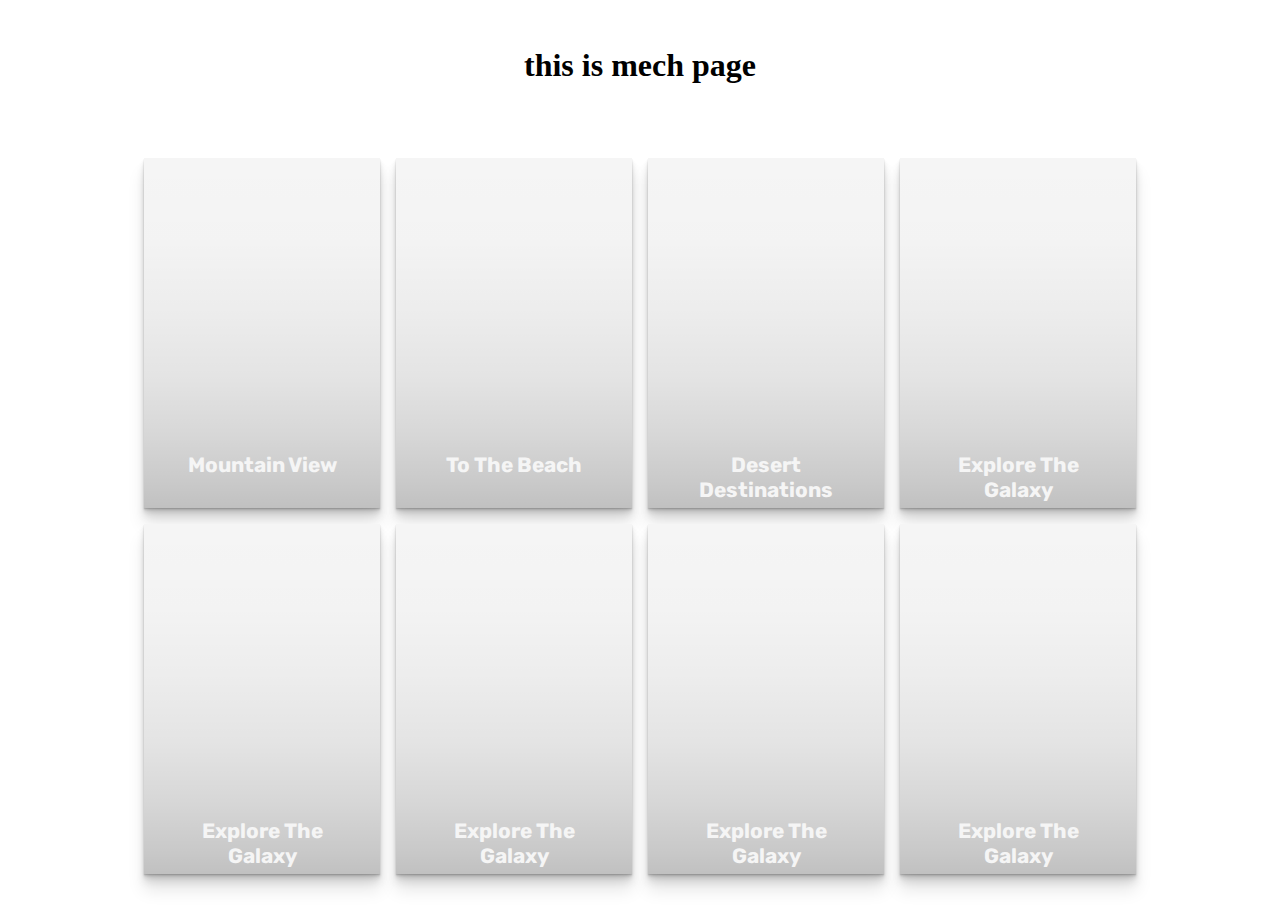
<file: course/mech.html>
<!DOCTYPE html>
<html>
    <head>
        <meta name="viewport" content="width=device-width, initial-scale=1">
        <style>
            @import url('https://fonts.googleapis.com/css?family=Cardo:400i|Rubik:400,700&display=swap');
 :root {
	 --d: 700ms;
	 --e: cubic-bezier(0.19, 1, 0.22, 1);
	 --font-sans: 'Rubik', sans-serif;
	 --font-serif: 'Cardo', serif;
}
 * {
	 box-sizing: border-box;
}
 html, body {
	 height: 100%;
}
 body {
	 display: grid;
	 place-items: center;
}
 .page-content {
	 display: grid;
	 grid-gap: 1rem;
	 padding: 1rem;
	 max-width: 1024px;
	 margin: 0 auto;
	 font-family: var(--font-sans);
}
 @media (min-width: 600px) {
	 .page-content {
		 grid-template-columns: repeat(2, 1fr);
	}
}
 @media (min-width: 800px) {
	 .page-content {
		 grid-template-columns: repeat(4, 1fr);
	}
}
 .card {
	 position: relative;
	 display: flex;
	 align-items: flex-end;
	 overflow: hidden;
	 padding: 1rem;
	 width: 100%;
	 text-align: center;
	 color: whitesmoke;
	 background-color: whitesmoke;
	 box-shadow: 0 1px 1px rgba(0, 0, 0, 0.1), 0 2px 2px rgba(0, 0, 0, 0.1), 0 4px 4px rgba(0, 0, 0, 0.1), 0 8px 8px rgba(0, 0, 0, 0.1), 0 16px 16px rgba(0, 0, 0, 0.1);
}
 @media (min-width: 600px) {
	 .card {
		 height: 350px;
	}
}
 .card:before {
	 content: '';
	 position: absolute;
	 top: 0;
	 left: 0;
	 width: 100%;
	 height: 110%;
	 background-size: cover;
	 background-position: 0 0;
	 transition: transform calc(var(--d) * 1.5) var(--e);
	 pointer-events: none;
}
 .card:after {
	 content: '';
	 display: block;
	 position: absolute;
	 top: 0;
	 left: 0;
	 width: 100%;
	 height: 200%;
	 pointer-events: none;
	 background-image: linear-gradient(to bottom, rgba(0, 0, 0, 0) 0%, rgba(0, 0, 0, 0.009) 11.7%, rgba(0, 0, 0, 0.034) 22.1%, rgba(0, 0, 0, 0.072) 31.2%, rgba(0, 0, 0, 0.123) 39.4%, rgba(0, 0, 0, 0.182) 46.6%, rgba(0, 0, 0, 0.249) 53.1%, rgba(0, 0, 0, 0.320) 58.9%, rgba(0, 0, 0, 0.394) 64.3%, rgba(0, 0, 0, 0.468) 69.3%, rgba(0, 0, 0, 0.540) 74.1%, rgba(0, 0, 0, 0.607) 78.8%, rgba(0, 0, 0, 0.668) 83.6%, rgba(0, 0, 0, 0.721) 88.7%, rgba(0, 0, 0, 0.762) 94.1%, rgba(0, 0, 0, 0.790) 100%);
	 transform: translateY(-50%);
	 transition: transform calc(var(--d) * 2) var(--e);
}
 .card:nth-child(1):before {
	 background-image: url(https://images.unsplash.com/photo-1517021897933-0e0319cfbc28?ixlib=rb-1.2.1&q=80&fm=jpg&crop=entropy&cs=tinysrgb&w=400&fit=max&ixid=eyJhcHBfaWQiOjE0NTg5fQ);
}
 .card:nth-child(2):before {
	 background-image: url(https://images.unsplash.com/photo-1533903345306-15d1c30952de?ixlib=rb-1.2.1&q=80&fm=jpg&crop=entropy&cs=tinysrgb&w=400&fit=max&ixid=eyJhcHBfaWQiOjE0NTg5fQ);
}
 .card:nth-child(3):before {
	 background-image: url(https://images.unsplash.com/photo-1545243424-0ce743321e11?ixlib=rb-1.2.1&q=80&fm=jpg&crop=entropy&cs=tinysrgb&w=400&fit=max&ixid=eyJhcHBfaWQiOjE0NTg5fQ);
}
 .card:nth-child(4):before {
	 background-image: url(https://images.unsplash.com/photo-1531306728370-e2ebd9d7bb99?ixlib=rb-1.2.1&q=80&fm=jpg&crop=entropy&cs=tinysrgb&w=400&fit=max&ixid=eyJhcHBfaWQiOjE0NTg5fQ);
}
.card:nth-child(5):before {
	background-image: url(https://images.unsplash.com/photo-1531306728370-e2ebd9d7bb99?ixlib=rb-1.2.1&q=80&fm=jpg&crop=entropy&cs=tinysrgb&w=400&fit=max&ixid=eyJhcHBfaWQiOjE0NTg5fQ);
  }
  .card:nth-child(6):before {
	background-image: url(https://images.unsplash.com/photo-1531306728370-e2ebd9d7bb99?ixlib=rb-1.2.1&q=80&fm=jpg&crop=entropy&cs=tinysrgb&w=400&fit=max&ixid=eyJhcHBfaWQiOjE0NTg5fQ);
  }
  .card:nth-child(7):before {
	background-image: url(https://images.unsplash.com/photo-1531306728370-e2ebd9d7bb99?ixlib=rb-1.2.1&q=80&fm=jpg&crop=entropy&cs=tinysrgb&w=400&fit=max&ixid=eyJhcHBfaWQiOjE0NTg5fQ);
  }
  .card:nth-child(8):before {
	background-image: url(https://images.unsplash.com/photo-1531306728370-e2ebd9d7bb99?ixlib=rb-1.2.1&q=80&fm=jpg&crop=entropy&cs=tinysrgb&w=400&fit=max&ixid=eyJhcHBfaWQiOjE0NTg5fQ);
  }
  
 .content {
	 position: relative;
	 display: flex;
	 flex-direction: column;
	 align-items: center;
	 width: 100%;
	 padding: 1rem;
	 transition: transform var(--d) var(--e);
	 z-index: 1;
}
 .content > * + * {
	 margin-top: 1rem;
}
 .title {
	 font-size: 1.3rem;
	 font-weight: bold;
	 line-height: 1.2;
}
 .copy {
	 font-family: var(--font-serif);
	 font-size: 1.125rem;
	 font-style: italic;
	 line-height: 1.35;
}
 .btn {
	 cursor: pointer;
	 margin-top: 1.5rem;
	 padding: 0.75rem 1.5rem;
	 font-size: 0.65rem;
	 font-weight: bold;
	 letter-spacing: 0.025rem;
	 text-transform: uppercase;
	 color: white;
	 background-color: black;
	 border: none;
	   animation: ann 5s;
	      -webkit-animation:ann 5s infinite; /* Safari and Chrome */

}
@keyframes ann {
  10%   {background-color: red;}
  35%  {background-color: #05dfd7;}
  50%  {background-color: #ff5f40;}
  70% {background-color: green;}
  100% {background-color: #01a9b4;}
}


 .btn:hover {
	 background-color: #0d0d0d;
	 	 color:#f7fbe1;

	 
}
 .btn:focus {
	 outline: 1px dashed yellow;
	 outline-offset: 3px;
}
 @media (hover: hover) and (min-width: 600px) {
	 .card:after {
		 transform: translateY(0);
	}
	 .content {
		 transform: translateY(calc(100% - 4.5rem));
	}
	 .content > *:not(.title) {
		 opacity: 0;
		 transform: translateY(1rem);
		 transition: transform var(--d) var(--e), opacity var(--d) var(--e);
	}
	 .card:hover, .card:focus-within {
		 align-items: center;
	}
	 .card:hover:before, .card:focus-within:before {
		 transform: translateY(-4%);
	}
	 .card:hover:after, .card:focus-within:after {
		 transform: translateY(-50%);
	}
	 .card:hover .content, .card:focus-within .content {
		 transform: translateY(0);
	}
	 .card:hover .content > *:not(.title), .card:focus-within .content > *:not(.title) {
		 opacity: 1;
		 transform: translateY(0);
		 transition-delay: calc(var(--d) / 8);
	}
	 .card:focus-within:before, .card:focus-within:after, .card:focus-within .content, .card:focus-within .content > *:not(.title) {
		 transition-duration: 0s;
	}
}
 
        </style>
    </head>
    <body>
        <h1>this is mech page
        </h1>
        <main class="page-content">
            <div class="card">
                <div class="content">
                    <h2 class="title">Mountain View</h2>
                    <p class="copy"> Enroll with EvolveX. Registration Fee : Rs 299/- </p>
					<a href= "form\enroll.html" style="text-decoration: none; "><button class="btn">Enroll</button></a>
					</div>
            </div>
            </div>
            <div class="card">
                <div class="content">
                    <h2 class="title">To The Beach</h2>
<p class="copy"> Enroll with EvolveX. Registration Fee : Rs 299/- </p>
					<a href= "form\enroll.html" style="text-decoration: none; "><button class="btn">Enroll</button></a>
					</div>
                        </div>
            <div class="card">
                <div class="content">
                    <h2 class="title">Desert Destinations</h2>
<p class="copy"> Enroll with EvolveX. Registration Fee : Rs 299/- </p>
					<a href= "form\enroll.html" style="text-decoration: none; "><button class="btn">Enroll</button></a>
					</div>
                        </div>
            <div class="card">
                <div class="content">
                    <h2 class="title">Explore The Galaxy</h2>
<p class="copy"> Enroll with EvolveX. Registration Fee : Rs 299/- </p>
					<a href= "form\enroll.html" style="text-decoration: none; "><button class="btn">Enroll</button></a>
					</div>
                        </div>
            <div class="card">
                <div class="content">
                    <h2 class="title">Explore The Galaxy</h2>
<p class="copy"> Enroll with EvolveX. Registration Fee : Rs 299/- </p>
					<a href= "form\enroll.html" style="text-decoration: none; "><button class="btn">Enroll</button></a>
					</div>
                        </div>
            <div class="card">
                <div class="content">
                    <h2 class="title">Explore The Galaxy</h2>
<p class="copy"> Enroll with EvolveX. Registration Fee : Rs 299/- </p>
					<a href= "form\enroll.html" style="text-decoration: none; "><button class="btn">Enroll</button></a>
					</div>
                        </div>
            <div class="card">
                <div class="content">
                    <h2 class="title">Explore The Galaxy</h2>
<p class="copy"> Enroll with EvolveX. Registration Fee : Rs 299/- </p>
					<a href= "form\enroll.html" style="text-decoration: none; "><button class="btn">Enroll</button></a>
					</div>
                        </div>
            <div class="card">
                <div class="content">
                    <h2 class="title">Explore The Galaxy</h2>
<p class="copy"> Enroll with EvolveX. Registration Fee : Rs 299/- </p>
					<a href= "form\enroll.html" style="text-decoration: none; "><button class="btn">Enroll</button></a>
					</div>
                        </div>
        </main>
    </body>
</html>
</file>
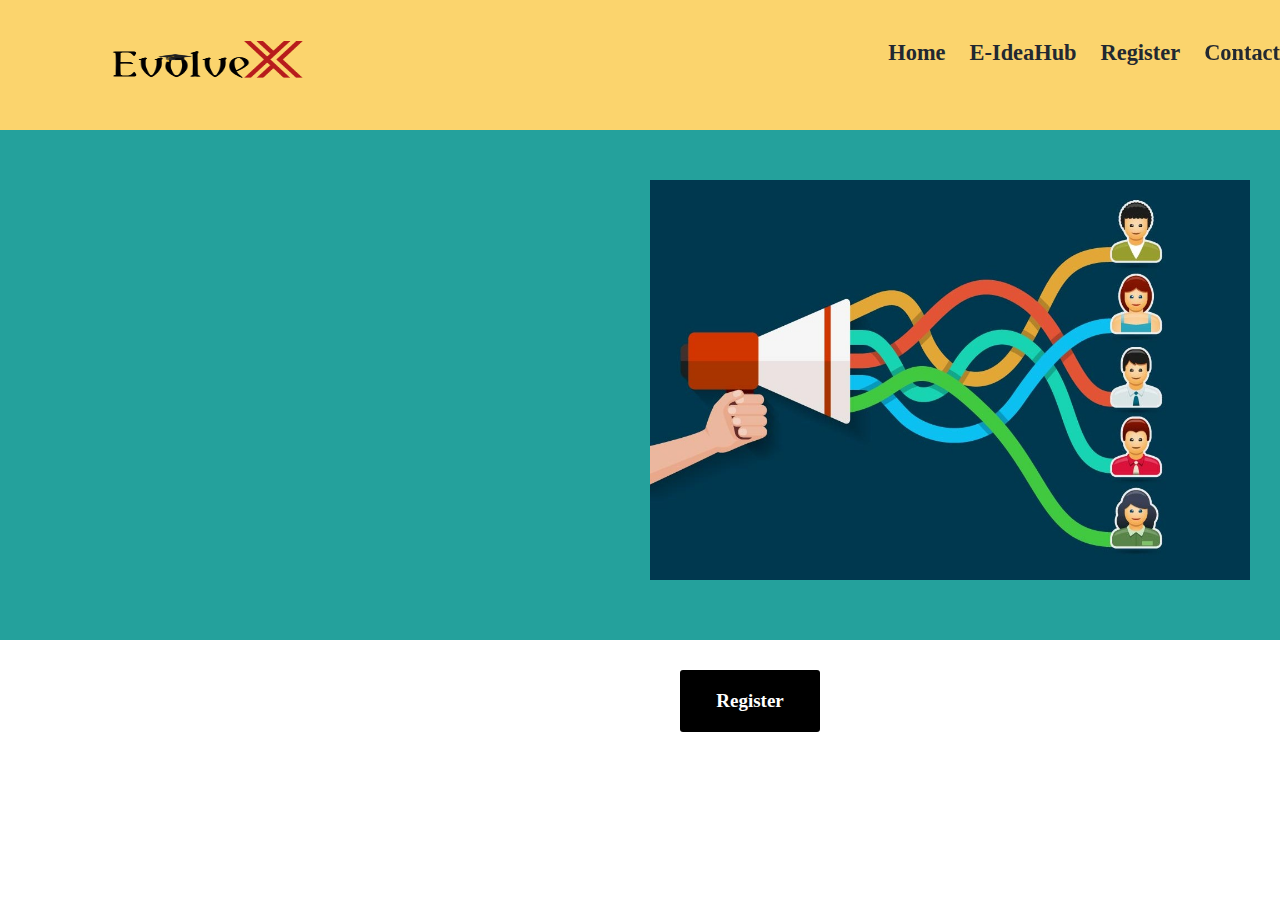
<file: course/campus_envoy/cmp_amd.html>
<!DOCTYPE html>
<html lang="en" dir="ltr">
  <head>
    <meta charset="utf-8">
    <title>Campus Envoy</title>
    <meta name="viewport" content="width=device-width, initial-scale=1.0">
     <link rel="stylesheet" href="cam_envy.css">

 <style>
  

	
   
   </style>
</head>




<body>
<header>
 <img class="logo" src="logo.png" height="110px" width="250px">

  <input type="checkbox" id="nav-toggle" class="nav-toggle">
  <nav>
    <ul>
      <li><a href="#home">Home</a></li>
	  <li><a href="#contact">E-IdeaHub</a></li>
	        <li><a href="#"> Register</a></li>

	  <li><a href="#contact">Contact</a></li>



    </ul>
  </nav>
  <label for="nav-toggle" class="nav-toggle-label">
    <span></span>
  </label>
</header>



<div class="intro">


<img src="say.jpg" height="400px" width="600px">


<p>




</p>
     <div><a href="course\form\reg.html"  class="but">Register</a></div>


</div>





</body>
</file>
<file: course/campus_envoy/cam_envy.css>
body{
		margin:0;
   }
   

 
  header {
  background: #fbd46d;
  text-align: center;
  position: fixed;
  z-index: 999;
  width: 100%;
}

.nav-toggle {
  display: none;
}

.nav-toggle-label {
  position: absolute;
  top: 0;
  left: 0;
  margin-left: 1em;
  height: 100%;
  display: flex;
  align-items: center;
}

.nav-toggle-label span,
.nav-toggle-label span::before,
.nav-toggle-label span::after {
  display: block;
  background: white;
  height: 2px;
  width: 2em;
  border-radius: 2px;
  position: relative;
  transition: transform 0.4s ease-in-out;
}
.nav-toggle-label span::before,
.nav-toggle-label span::after {
  content: '';
  position: absolute;
}
.nav-toggle-label span::before {
  bottom: 7px;
}
.nav-toggle-label span::after {
  top: 7px;
}
.nav-toggle:checked ~ .nav-toggle-label span {
  transform: rotate(45deg);
}
.nav-toggle:checked ~ .nav-toggle-label span::before {
  opacity: 0;
}
.nav-toggle:checked ~ .nav-toggle-label span::after {
  transform: translateY(-7px) rotate(-90deg);
}

nav {
  position: absolute;
  text-align: left;
  top: 100%;
  left: 0;
  background: var(--background);
  width: 100%;
  transform: scale(1, 0);
  transform-origin: top;
  transition: transform 400ms ease-in-out;
}
nav ul {
  padding: 0;
  margin: 0;
  list-style: none; 
}
nav li {
  margin-bottom: 1em;
  margin-left: 1em;
}
nav a {
  color: #222831;
  text-decoration: none;
  font-size: 1.4rem;
  padding:4px;
  opacity: 0;
  font-weight:bold;
  transition: opacity 150ms ease-in-out;
}
nav a:hover {
  color: #ff5f40;
  background-color:white;
}
.nav-toggle:checked ~ nav {
  transform: scale(1, 1);
}
.nav-toggle:checked ~ nav a {
  opacity: 1;
  transition: opacity 250ms ease-in-out 250ms;
}
.logo{
	height:130px;
	width:250px;
	position:relative;
	top:0px;
	right:-30px;
}































/*half */

@media screen and (min-width: 800px) {
  .nav-toggle-label {
    display: none;
  }
  header {
    display: grid;
    grid-template-columns: 1fr auto minmax(600px, 3fr) 1fr;
  }
  
  nav {
    all: unset;
    grid-column: 3 / 4;
    display: flex;
    justify-content: flex-end;
	position:absolute;
	right:-260px;
	top:40px;
  }
  nav ul {
    display: flex;;
  }
  nav li {
    margin-left: 1em;
    margin-bottom: 0;
  }
  nav a {
    opacity: 1;
    position: relative;

  }
  nav a::before {
    content: '';
    display: block;
    height: 5px;
    background: black;
    position: absolute;
    top: -.75em;
    left: 0;
    right: 0;
    transform: scale(0, 1);
    transition: transform 250ms ease-in-out;
  }
  nav a:hover::before {
    transform: scale(1, 1);
  }
  ul li a:hover {
    background: white;
	padding:5px;
}

.logo{
	position:relative;
	top:-10px;
	right:-100px;
}

ul li a:hover::before {
    transform: scaleX(1);
}


.intro{
	position:absolute;
	top:130px;
	background:#24a19c;
	width:100%;
	height:auto;
	padding-bottom:60px;
	padding-top:50px;
}

.intro img{
	float:right;
	margin-right:30px;
	
}



.but {
   background-color: #000;
    color: white;
    width: 90px;
    padding: 20px 25px;
    border-radius: 3px;
    text-align: center;
    text-decoration: none;
    display: block;
    margin-top: 20px;
    margin-left: 30px;
    margin-right: 70px;
    font-size: 19px;
    cursor: pointer;
    font-family: 'merriweather';
	position:relative;
	top:470px;
	left:650px;
	
	font-weight:bold;
}

.but:hover{
	background-color:#f08a5d;
	color:#251f44;
}
</file>
